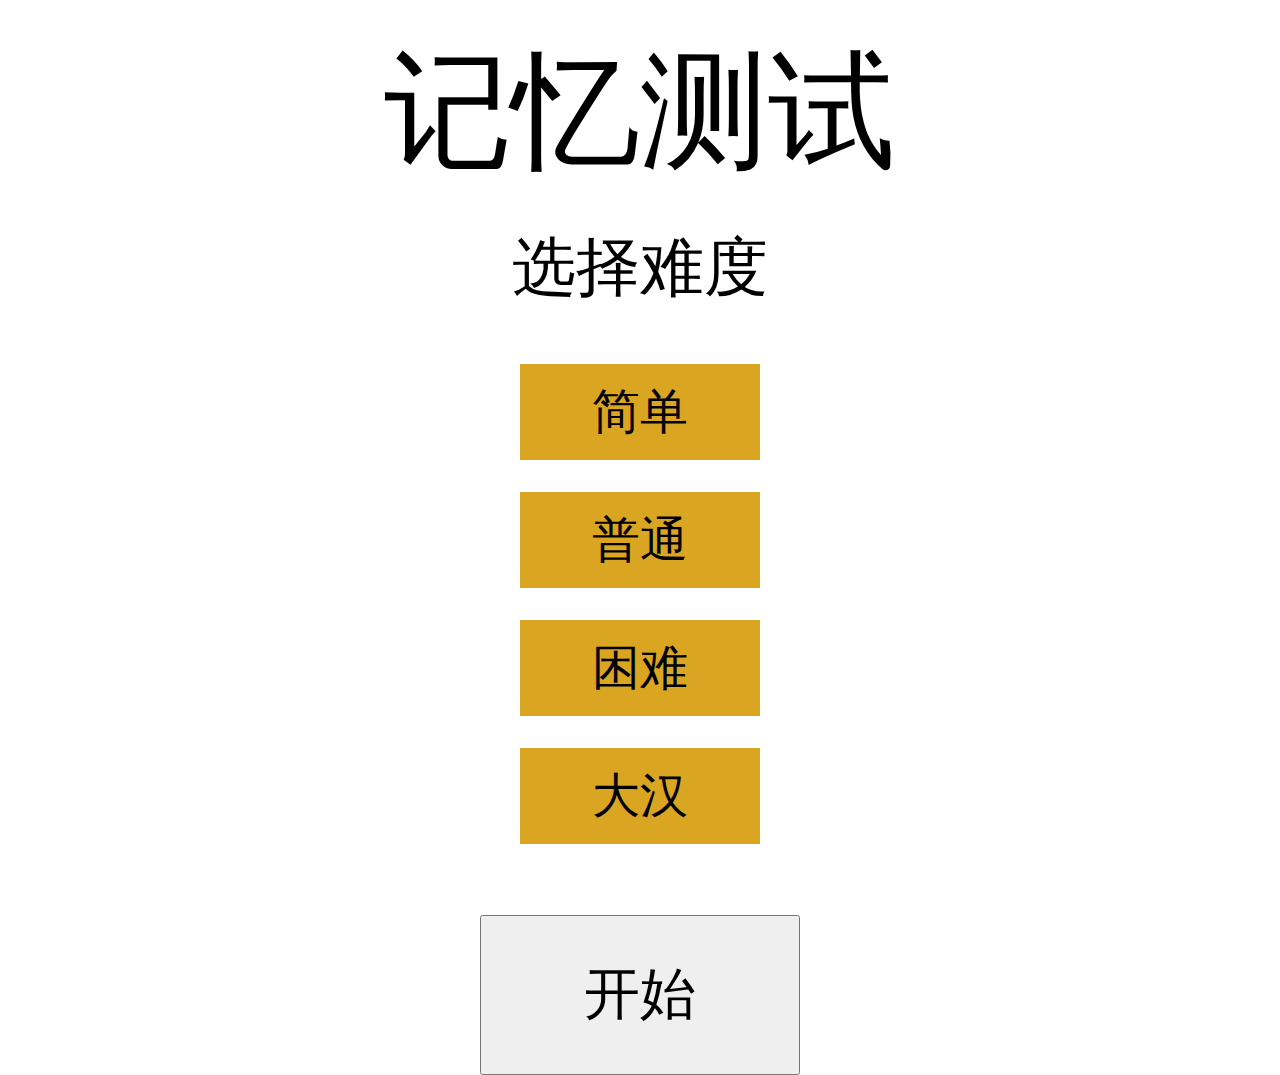
<file: index.html>
<!DOCTYPE html>
<html>
	<head>
		<meta charset="utf-8" />
		<title></title>
		<link rel="stylesheet" type="text/css" href="index.css"/>
	</head>
	<body>
		<div id="container"></div>
		<div class="prepare">
			<h1>记忆测试</h1>
			<div class="degree">
				<h2>选择难度</h2>
				<ul>
					<li data-degree = 3 class="nav-unchecked">简单</li>
					<li data-degree = 4 class="nav-unchecked">普通</li>
					<li data-degree = 5 class="nav-unchecked">困难</li>
					<li data-degree = 10 class="nav-unchecked">大汉</li>
				</ul>
			</div>
			<input class="start-button" type="button" name="" id="" value="开始" />
		</div>
		<div class="win" style="display: none;">
			You Win!!!
		</div>
		<div class="lose" style="display: none;">
			You Lose!!!
		</div>
		<div class="retry-btn" style="display: none;">
			<button class="again-btn">再来一次</button>
			<button class="index-btn">回到首页</button>
		</div>
	</body>
	<script src="js/jQuery.js" type="text/javascript" charset="utf-8"></script>
	<script src="js/index.js" type="text/javascript" charset="utf-8"></script>
	<script src="js/jquery.flip.min.js" type="text/javascript" charset="utf-8"></script>
</html>
</file>
<file: index.css>
body{
	margin: 0;
	padding: 0;
}
#container{
	width:600px ;
	height: 600px;
	margin: 0 auto;
	margin-top: 100px;
}
.square-level3{
	width:160px ;
	height: 160px;
	margin-left: 40px;
	margin-top: 40px;
	float: left;
}
.square-level4{
	width:130px ;
	height: 130px;
	margin-left: 20px;
	margin-top: 20px;
	float: left;
}
.square-level5{
	width:100px;
	height: 100px;
	margin-left: 15px;
	margin-top: 10px;
	float: right;
}
.square-level10{
	width:50px;
	height: 50px;
	margin-left: 10px;
	margin-top: 10px;
	float: right;
}
.empty{
	width: 130px;
	height: 130px;
}
.empty-level3{
	width: 160px;
	height: 160px;
}
.empty-level4{
	width: 130px;
	height: 130px;
}
.empty-level5{
	width: 100px;
	height: 100px;
}
.empty-level10{
	width: 50px;
	height: 50px;
}
.front{
	background-color: gainsboro;
}
.normal{
	background-color: cornflowerblue;
}
.special{
	background-color: yellowgreen;
}


.lose,.win{
	margin-top: 10%;
	font-size: 90px;
	text-align: center;
	font-family: "微软雅黑";
	line-height: 10rem;
}
.prepare{
	text-align: center;
}
.prepare h1{
	font-size: 8em;
	font-family: "微软雅黑";
	font-weight: normal;
	width: 34rem;
	margin: 2% auto;
}
.prepare input{
	width: 20rem;
	height: 10rem;
	margin-top: 3%;
	font-family: "微软雅黑";
	font-size: 3.5em;
}
.prepare .degree{
	margin: 0 auto;
	width: 30rem;
	text-align: center;
}
.prepare .degree h2{
	font-size: 4em;
	font-weight: normal;
	font-family: "微软雅黑";
	margin-top: 0%;
}
.prepare .degree ul{
	width: 28rem;
	list-style-type: none;
	margin-left: 5rem;
}
.prepare .degree ul li{
	width: 15rem;
	margin-bottom: 2rem;
	line-height: 6rem;
	font-size: 3em;
}
.nav-checked{
	background: red;
}
.nav-unchecked{
	background: goldenrod;
}
.retry-btn{
	width: 15rem;
	margin: 0 auto;
}
.retry-btn button{
	width:15rem ;
	height: 9rem;
	font-size: 3em;
	font-family: "微软雅黑";
	margin-top: 2rem;
}

.disabled { pointer-events: none; }
</file>
